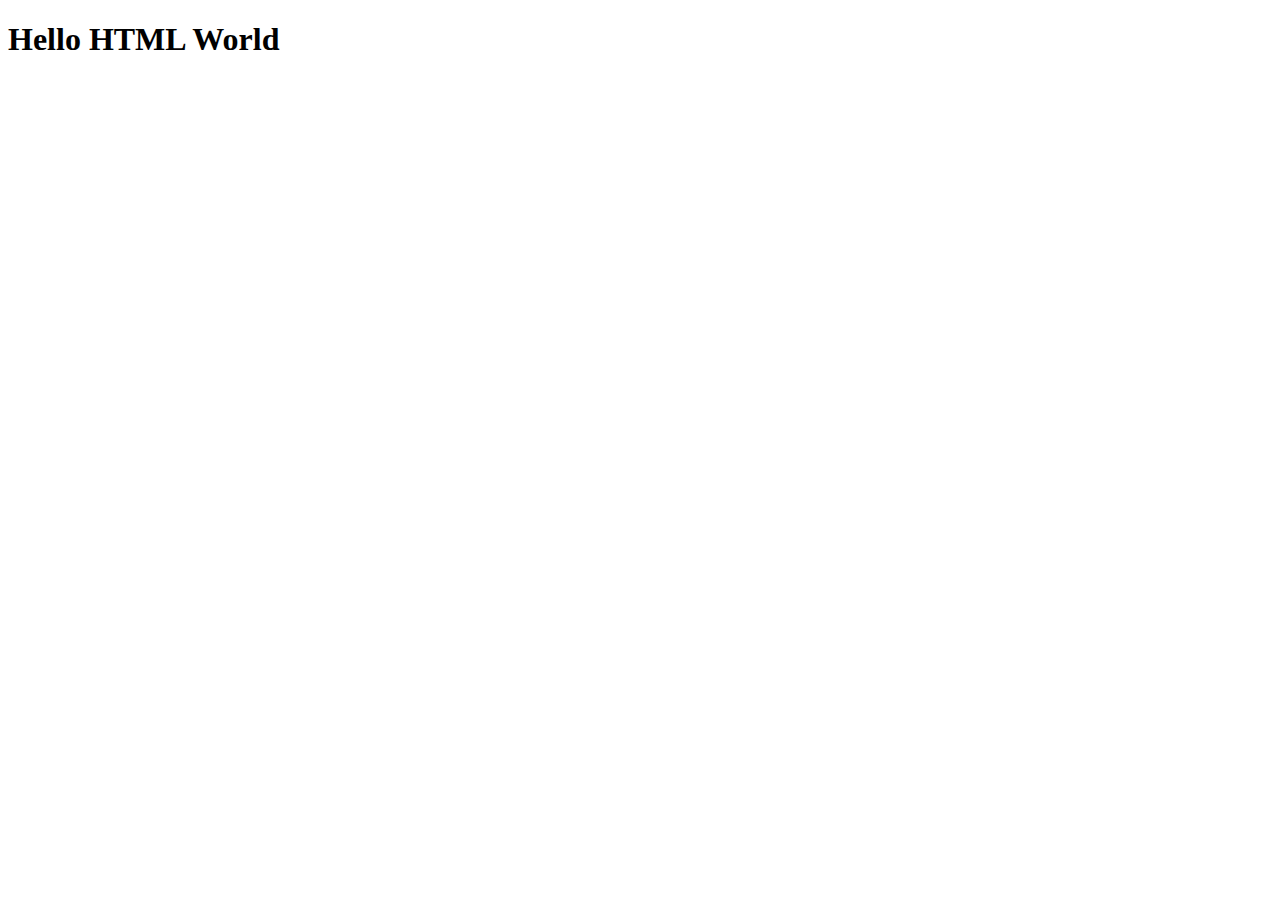
<file: index.html>
<!DOCTYPE html>
<html lang="en">
<head>
    <meta charset="UTF-8">
    <meta http-equiv="X-UA-Compatible" content="IE=edge">
    <meta name="viewport" content="width=device-width, initial-scale=1.0">
    <title>HW1</title>
</head>    
<body>
    <h1> Hello HTML World</h1>
</body>
</html>
</file>
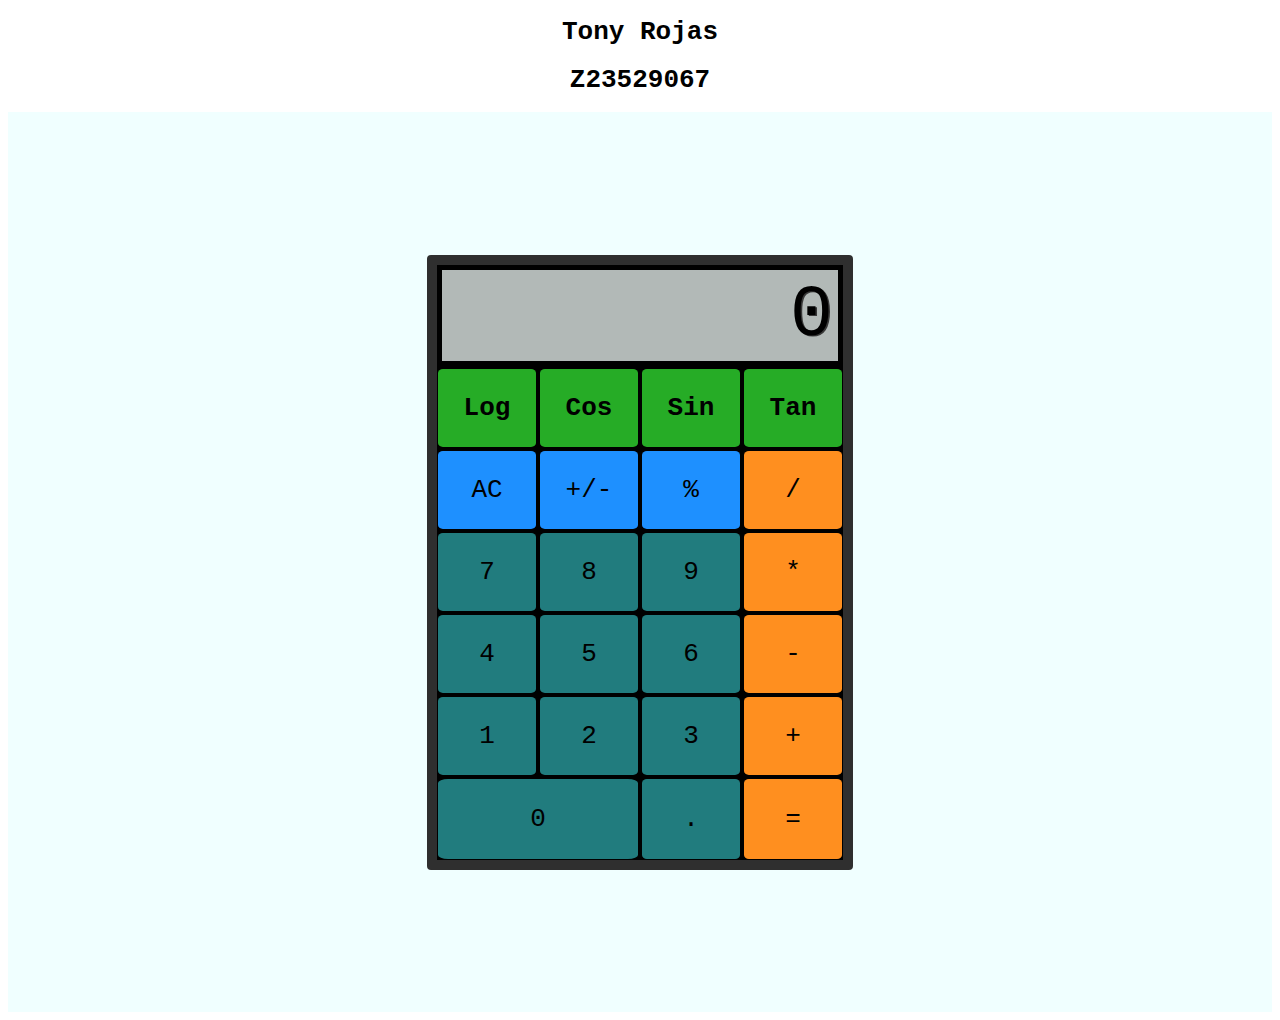
<file: Webpage Complete.html>
<!DOCTYPE html>
<!-- saved from url=(0038)https://mrbuddh4.github.io/calculator/ -->
<html><head><meta http-equiv="Content-Type" content="text/html; charset=UTF-8">
    
    <meta name="calc ya later" content="width=device-width">
    <title>CALC YA LATER</title>
    <link href="./styles/style.css" rel="stylesheet" type="text/css">
    </head>
    <body>
        <h1> Tony Rojas</h1>
        <h1> Z23529067</h1>
        <main id="calc">
            <div id="container">
                <div id="display">0</div>
                <!--Line 15 through 19 are the new functions-->
                <button type="button" class="Log" value="Log" data-key="R">Log</button>
                <button type="button" class="Cos" value="Cos" data-key="C">Cos</button>
                <button type="button" class="Sin" value="Sin" data-key="S">Sin</button>
                <button type="button" class="Tan" value="Tan" data-key="T">Tan</button>

                <button type="button" class="clear" value="clear" data-key="8">AC</button>
                <button type="button" class="sign" value="sign" data-key="192">+/-</button>
                <button type="button" class="percent" value="percent" data-key="80">%</button>
                <button type="button" class="operator" value="/" data-key="68">/</button>
                <button type="button" class="operand" value="7" data-key="55">7</button>
                <button type="button" class="operand" value="8" data-key="56">8</button>
                <button type="button" class="operand" value="9" data-key="57">9</button>
                <button type="button" class="operator" value="*" data-key="88">*</button>
                <button type="button" class="operand" value="4" data-key="52">4</button>
                <button type="button" class="operand" value="5" data-key="53">5</button>
                <button type="button" class="operand" value="6" data-key="54">6</button>
                <button type="button" class="operator" value="-" data-key="173">-</button>
                <button type="button" class="operand" value="1" data-key="49">1</button>
                <button type="button" class="operand" value="2" data-key="50">2</button>
                <button type="button" class="operand" value="3" data-key="51">3</button>
                <button type="button" class="operator" value="+" data-key="61">+</button>
                <button type="button" id="zero" class="operand" value="0" data-key="48">0</button>
                <button type="button" class="decimal" value="." data-key="190">.</button>
                <button type="button" class="equals" value="=" data-key="69">=</button>
            </div>  
        </main>
    <script src="./scripts/script.js"></script>
    
<div id="hl-aria-live-message-container" aria-live="polite" class="visually-hidden"></div><div id="hl-aria-live-alert-container" role="alert" aria-live="assertive" class="visually-hidden"></div></body></html>
</file>
<file: styles/style.css>
html {
    text-align: center;
    font-family: monospace;
}

#calc {
    display: flex;
    min-height: 95vh;
    justify-content: center;
    align-content: center;
    align-items: center;
    height: 100vh;
    overflow: hidden;
    background-color: azure;
}

#container {
    background-color: black;
    border: 10px solid rgba(47,47,47,1);
    border-radius: 4px;
    display: grid;
    grid-template-columns: repeat(4, 100px);
    grid-template-rows: minmax(100px, auto) repeat(5, 80px);
    gap: 2px;
}

#display {
    grid-column: 1 / -1;
    background-color: #b2b9b7;
    display: flex;
    flex-direction: column;
    justify-content: space-around;
    align-items: flex-end;
    padding: 5px;
    font-size: 5.5em;
    font-weight: initial;
    text-shadow: 1.3px 1.3px #383838;
    margin: 5px;
}

button {
    margin: 1px;
    border-radius: 5%;
    border: none;
    font-weight: initial;
    font-size: 2em;
    font-family: monospace;
    color: black;
}

#zero 
{
    grid-column: span 2;
    padding: 25px;
    text-align: center;
    text-decoration: none;
    display: inline-block;
    font-size: 2em;
}
.Sin
{
    font-weight: bold;
    background-color: rgb(38, 172, 38);
}
.Tan
{
    font-weight: bold;
    background-color: rgb(38, 172, 38); 
}
.Cos
{
    font-weight: bold;
    background-color: rgb(38, 172, 38); 
}
.Log
{
    font-weight: bold;
    background-color: rgb(38, 172, 38); 
}

.operator 
{
    background-color: #FF8F1F;    
}

.operator:focus {
    background-color: #ffc183;
}

.equals {
    background-color: #FF8F1F;
}

.equals:active {
    background-color: #ffc183;
}

.operand {
    background-color: #217C7E;
}

.operand:active {
    background-color: #33b9bb;
}

.decimal {
    background-color: #217C7E;
}

.decimal:active {
    background-color: #33b9bb;
}

.clear {
    background-color: dodgerblue;
}

.clear:active {
    background-color: rgb(123, 189, 255);
}

.sign {
    background-color: dodgerblue;
}

.sign:active {
    background-color: rgb(123, 189, 255);
}

.percent {
    background-color: dodgerblue;
}

.percent:active {
    background-color: rgb(123, 189, 255);
}
</file>
